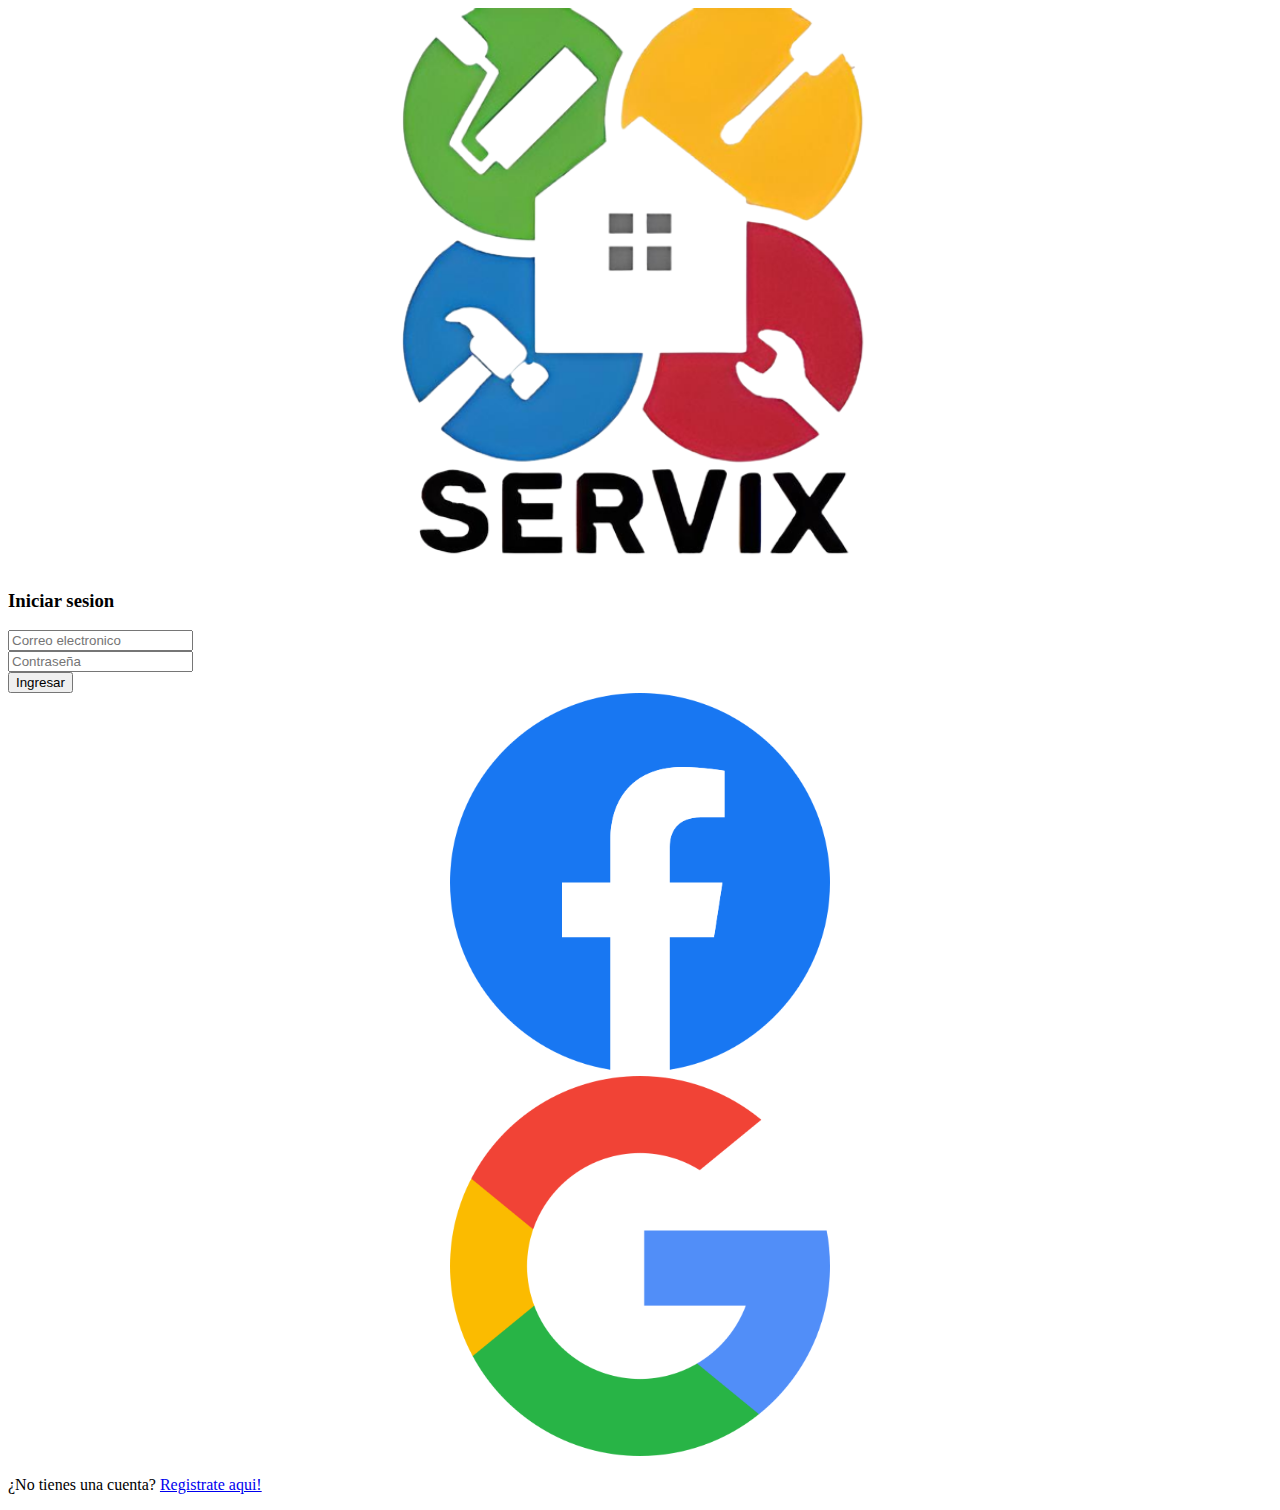
<file: index.html>
<!DOCTYPE html>
<html lang="en">
<head>
    <meta charset="UTF-8">
    <meta http-equiv="X-UA-Compatible" content="IE=edge">
    <meta name="viewport" content="width=device-width, initial-scale=1.0">
    <title>Iniciar sesion</title>
    <link href="https://cdn.jsdelivr.net/npm/bootstrap@5.2.3/dist/css/bootstrap.min.css" rel="stylesheet" integrity="sha384-rbsA2VBKQhggwzxH7pPCaAqO46MgnOM80zW1RWuH61DGLwZJEdK2Kadq2F9CUG65" crossorigin="anonymous">
    <link rel="stylesheet" href="https://cdnjs.cloudflare.com/ajax/libs/font-awesome/6.4.0/css/all.min.css">
    <link rel="stylesheet" href="./assets/css/style.css">
</head>
<body>

    <section class="vh-100">
        <div class="bg-white">
            <div class="card-body p-5 text-center">

                <div class="mb-md-5 mt-md-4 pb-5">

                    <div class="logo">
                        <img src="./assets/img/logo.png" class="rounded mx-auto d-block">
                    </div>
    
                    <h3 class="fw-bold mb-2 text-uppercase">Iniciar sesion</h3>
    
                    <div class="form-outline form-white mb-4 mt-5">
                        <input type="email" placeholder="Correo electronico" id="correo" class="form-control form-control-lg" />
                    </div>
    
                    <div class="form-outline form-white mb-4">
                        <input type="password" placeholder="Contraseña" id="contrasena" class="form-control form-control-lg" />
                    </div>
    
                    <button class="btn btn-outline-primary btn-lg px-5 mt-3" onclick="login()" type="submit">Ingresar</button>
    
                    <div class="d-flex justify-content-center text-center mt-5 pt-1">
                        <a href="https://www.facebook.com/" target="_blank" class="text-dark">
                            <div class="icon">
                                <img src="./assets/img/facebook.png" alt="">
                            </div>
                        </a>
                        <a href="https://www.google.com/intl/es-419/gmail/about/" target="_blank" class="text-dark">
                            <div class="icon">
                                <img src="./assets/img/google.png" alt="">
                            </div>
                        </a>
                    </div>
    
                </div>
    
                <div>
                    <p class="mb-0">¿No tienes una cuenta? <a href="/register.html" class="text-info-50 fw-bold">Registrate aqui!</a></p>
                </div>

            </div>
        </div>
    </section>
    
    <script src="https://cdn.jsdelivr.net/npm/bootstrap@5.2.3/dist/js/bootstrap.bundle.min.js" integrity="sha384-kenU1KFdBIe4zVF0s0G1M5b4hcpxyD9F7jL+jjXkk+Q2h455rYXK/7HAuoJl+0I4" crossorigin="anonymous"></script>
    <script src="https://cdn.jsdelivr.net/npm/@popperjs/core@2.11.6/dist/umd/popper.min.js" integrity="sha384-oBqDVmMz9ATKxIep9tiCxS/Z9fNfEXiDAYTujMAeBAsjFuCZSmKbSSUnQlmh/jp3" crossorigin="anonymous"></script>
    <script src="https://cdn.jsdelivr.net/npm/bootstrap@5.2.3/dist/js/bootstrap.min.js" integrity="sha384-cuYeSxntonz0PPNlHhBs68uyIAVpIIOZZ5JqeqvYYIcEL727kskC66kF92t6Xl2V" crossorigin="anonymous"></script>
    <script src="./assets/js/login.js"></script>
</body>
</html>
</file>
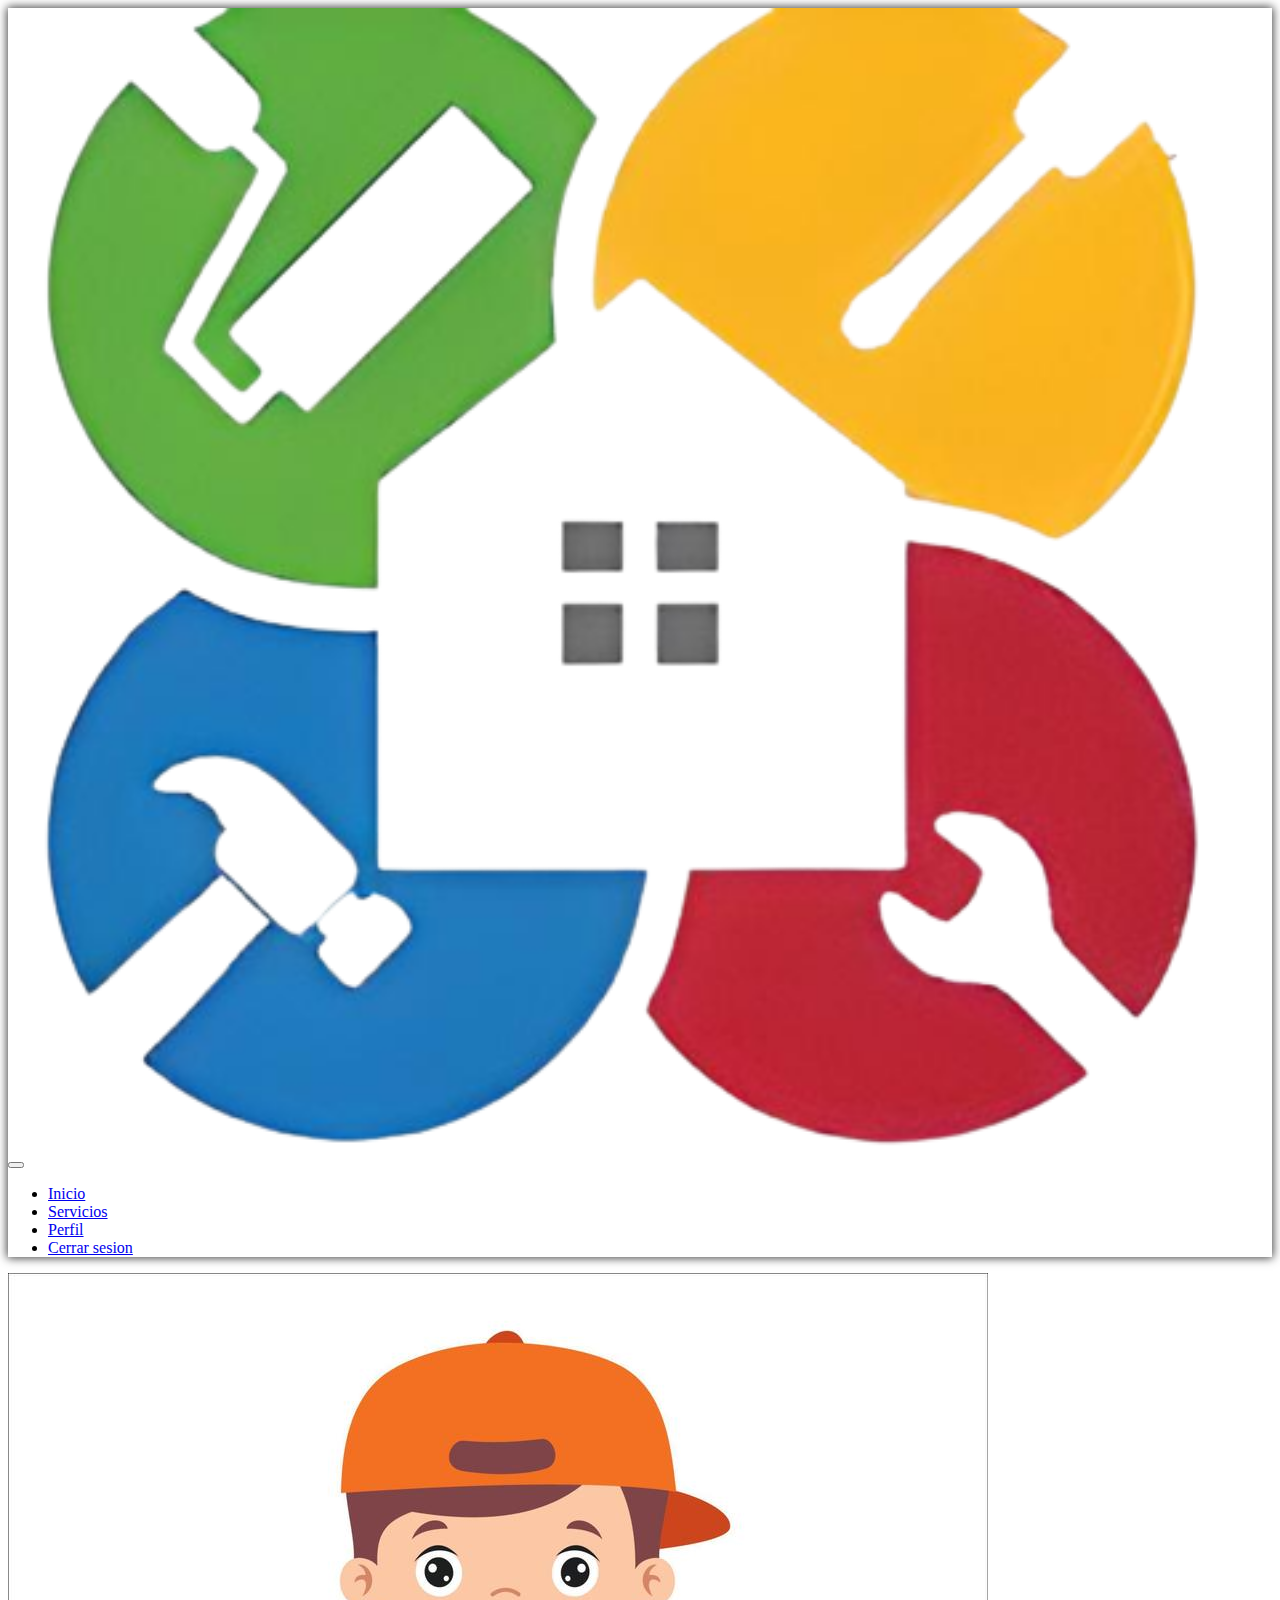
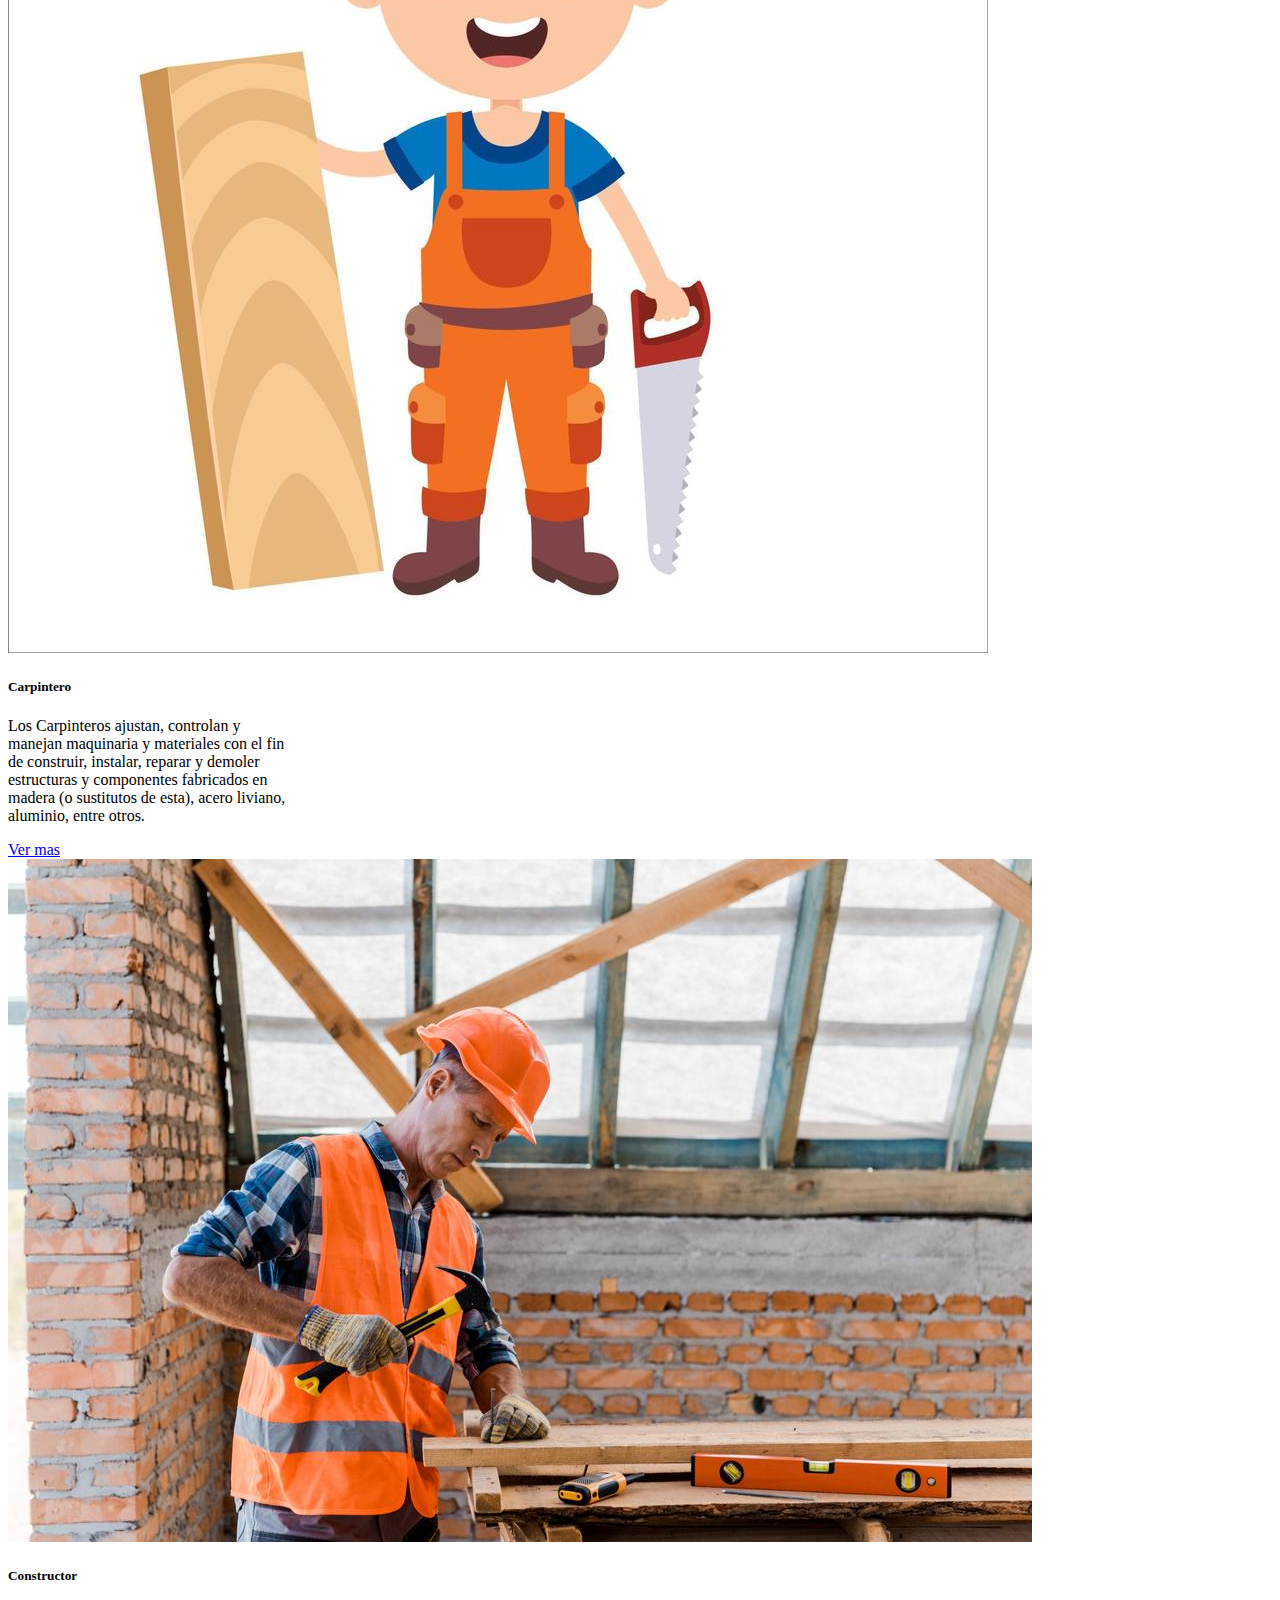
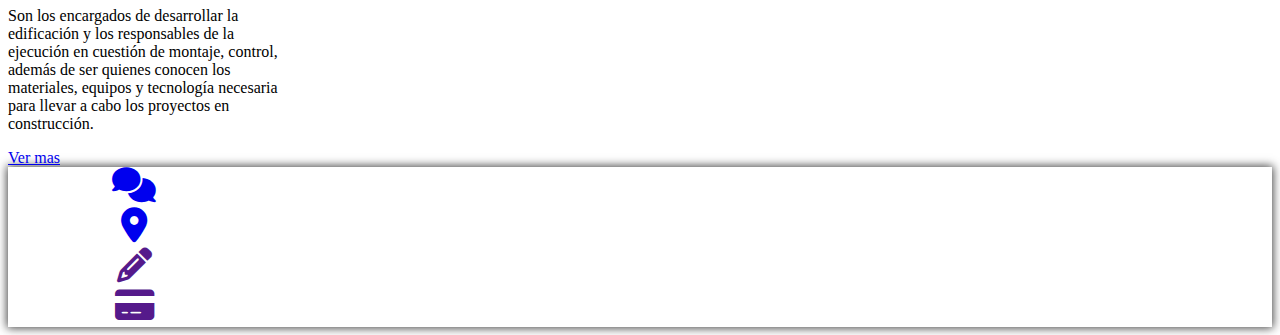
<file: home.html>
<!DOCTYPE html>
<html lang="en">
<head>
    <meta charset="UTF-8">
    <meta http-equiv="X-UA-Compatible" content="IE=edge">
    <meta name="viewport" content="width=device-width, initial-scale=1.0">
    <title>Registro</title>
    <link href="https://cdn.jsdelivr.net/npm/bootstrap@5.2.3/dist/css/bootstrap.min.css" rel="stylesheet" integrity="sha384-rbsA2VBKQhggwzxH7pPCaAqO46MgnOM80zW1RWuH61DGLwZJEdK2Kadq2F9CUG65" crossorigin="anonymous">
    <link rel="stylesheet" href="https://cdnjs.cloudflare.com/ajax/libs/font-awesome/6.4.0/css/all.min.css">
    <link rel="stylesheet" href="/assets/css/navbar.css">
</head>
<body>

    <nav class="navbar navbar-expand-lg navbar-light bg-light sticky-top">
        <div class="container-fluid">
            <a class="navbar-brand" href="/home.html">
                <img src="/assets/img/logo-text.png" alt="">
            </a>
          
            <button class="navbar-toggler" type="button" onclick="openNavBar()">
                <span class="navbar-toggler-icon"></span>
            </button>

            <div class="collapse navbar-collapse" id="navbarSupportedContent">
                <ul class="navbar-nav me-auto mb-2 mb-lg-0">
                    <li class="nav-item">
                        <a class="nav-link active" aria-current="page" href="/home.html">Inicio</a>
                    </li>

                    <li class="nav-item">
                        <a class="nav-link" href="/servicios.html">Servicios</a>
                    </li>

                    <li class="nav-item">
                        <a class="nav-link" href="/perfil.html">Perfil</a>
                    </li>

                    <li class="nav-item">
                        <a class="nav-link" href="/perfil.html">Cerrar sesion</a>
                    </li>
                </ul>
            </div>
        </div>
    </nav>

    <div class="container mb-3">
        <div class="row d-flex flex-row justify-content-center align-items-center">
            <div class="col d-flex flex-column justify-content-center align-items-center">
                <div class="card mt-3" style="width: 18rem;">
                    <img src="./assets/img/carpintero.jpg" class="card-img-top" alt="...">
                    <div class="card-body">
                        <h5 class="card-title">Carpintero</h5>
                        <p class="card-text">Los Carpinteros ajustan, controlan y manejan maquinaria y materiales con el fin de construir, instalar, reparar y demoler estructuras y componentes fabricados en madera (o sustitutos de esta), acero liviano, aluminio, entre otros.</p>
                        <a href="#" class="btn btn-primary">Ver mas</a>
                    </div>
                </div>

                <div class="card mt-3" style="width: 18rem;">
                    <img src="./assets/img/constructor.jpeg" class="card-img-top" alt="...">
                    <div class="card-body">
                        <h5 class="card-title">Constructor</h5>
                        <p class="card-text">Son los encargados de desarrollar la edificación y los responsables de la ejecución en cuestión de montaje, control, además de ser quienes conocen los materiales, equipos y tecnología necesaria para llevar a cabo los proyectos en construcción.</p>
                        <a href="#" class="btn btn-primary">Ver mas</a>
                    </div>
                </div>
            </div>
        </div>
    </div>

    <nav class="navbar navbar-expand-lg navbar-light bg-light sticky-bottom fixed-bottom">
        <div class="container-fluid">
            <div class="col d-flex flex-wrap justify-content-center align-content-center align-items-center">
                <div class="items-submenu">
                    <a href="/chat.html">
                        <i class="fa-solid fa-comments"></i>
                    </a>
                </div>

                <div class="items-submenu">
                    <a href="/mapa.html">
                        <i class="fa-solid fa-location-dot"></i>
                    </a>
                </div>

                <div class="items-submenu">
                    <a href="">
                        <i class="fa-sharp fa-solid fa-pencil"></i>
                    </a>
                </div>

                <div class="items-submenu">
                    <a href="">
                        <i class="fa-solid fa-credit-card"></i>
                    </a>
                </div>

            </div>
        </div>
    </nav>
    
    <script src="https://cdn.jsdelivr.net/npm/bootstrap@5.2.3/dist/js/bootstrap.bundle.min.js" integrity="sha384-kenU1KFdBIe4zVF0s0G1M5b4hcpxyD9F7jL+jjXkk+Q2h455rYXK/7HAuoJl+0I4" crossorigin="anonymous"></script>
    <script src="https://cdn.jsdelivr.net/npm/@popperjs/core@2.11.6/dist/umd/popper.min.js" integrity="sha384-oBqDVmMz9ATKxIep9tiCxS/Z9fNfEXiDAYTujMAeBAsjFuCZSmKbSSUnQlmh/jp3" crossorigin="anonymous"></script>
    <script src="https://cdn.jsdelivr.net/npm/bootstrap@5.2.3/dist/js/bootstrap.min.js" integrity="sha384-cuYeSxntonz0PPNlHhBs68uyIAVpIIOZZ5JqeqvYYIcEL727kskC66kF92t6Xl2V" crossorigin="anonymous"></script>
    <script src="https://code.jquery.com/jquery-3.7.0.min.js" integrity="sha256-2Pmvv0kuTBOenSvLm6bvfBSSHrUJ+3A7x6P5Ebd07/g=" crossorigin="anonymous"></script>
    <script src="./assets/js/navbar.js"></script>
</body>
</html>
</file>
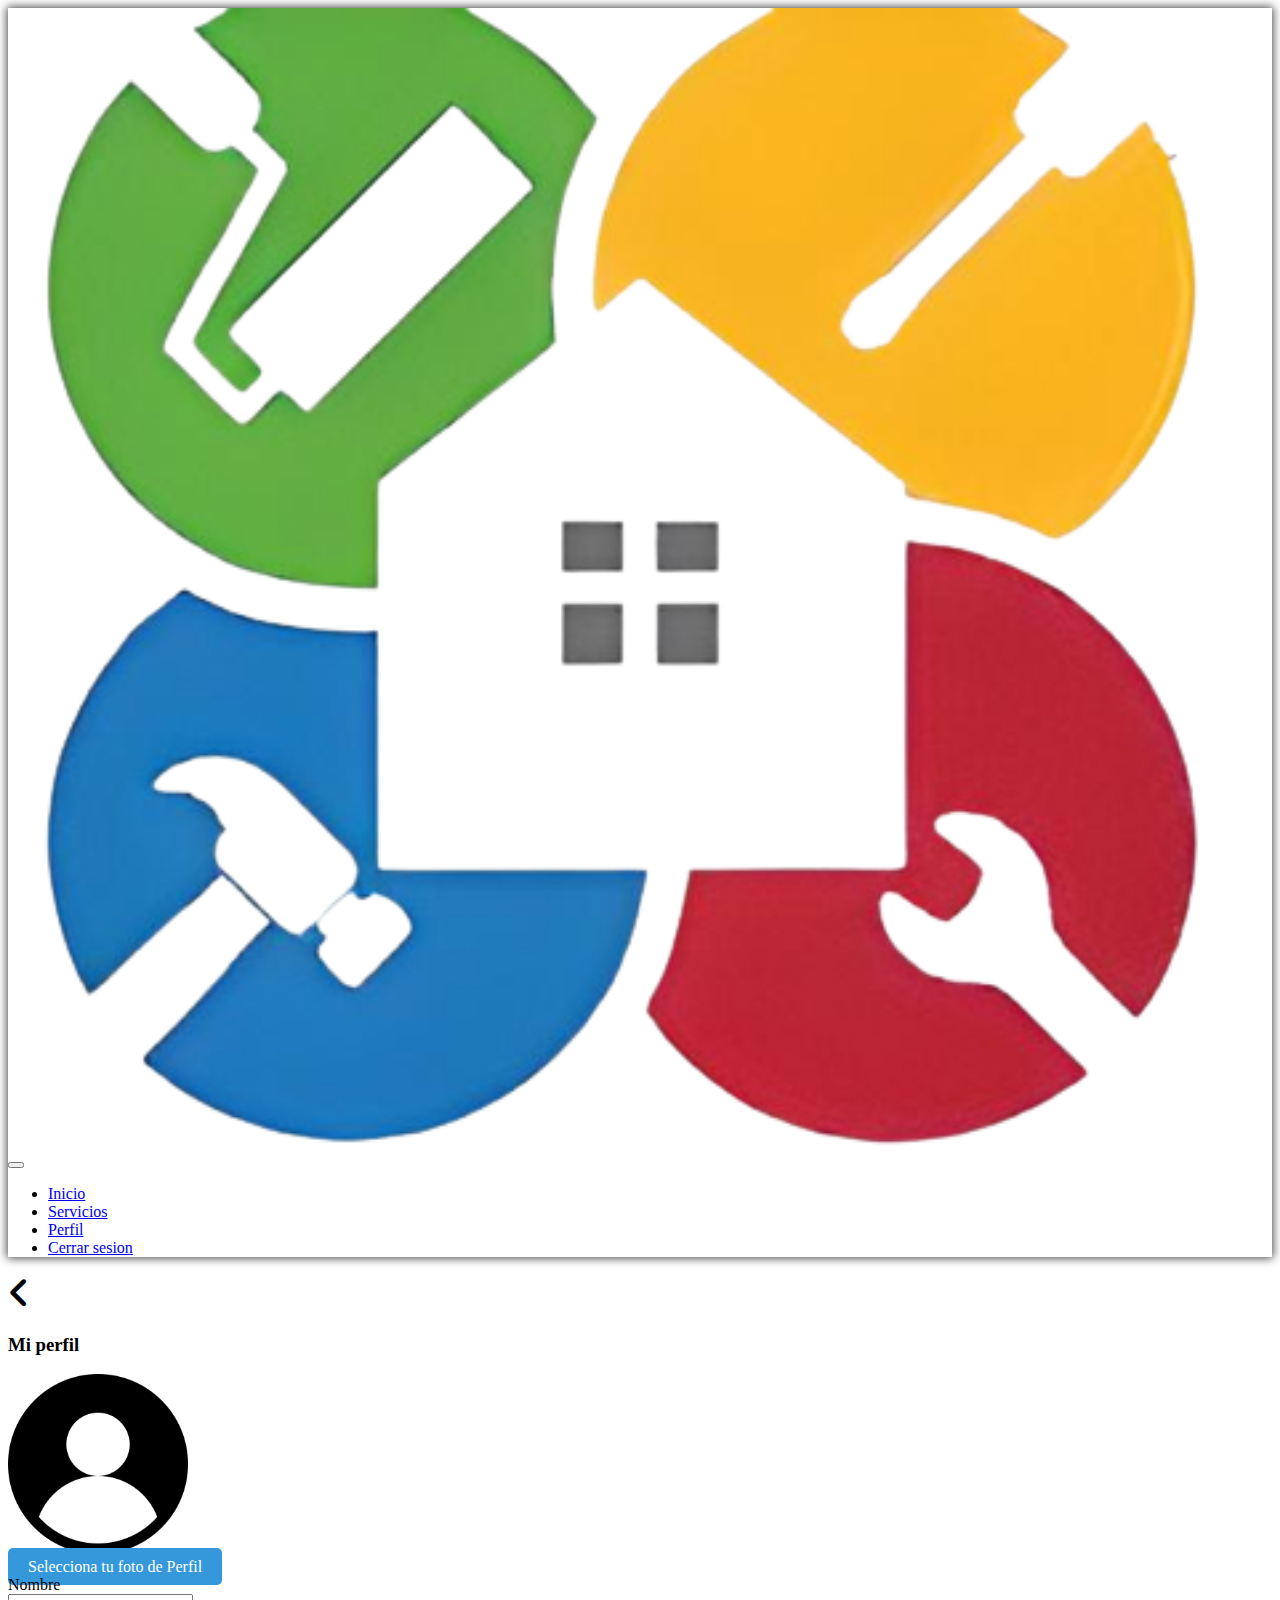
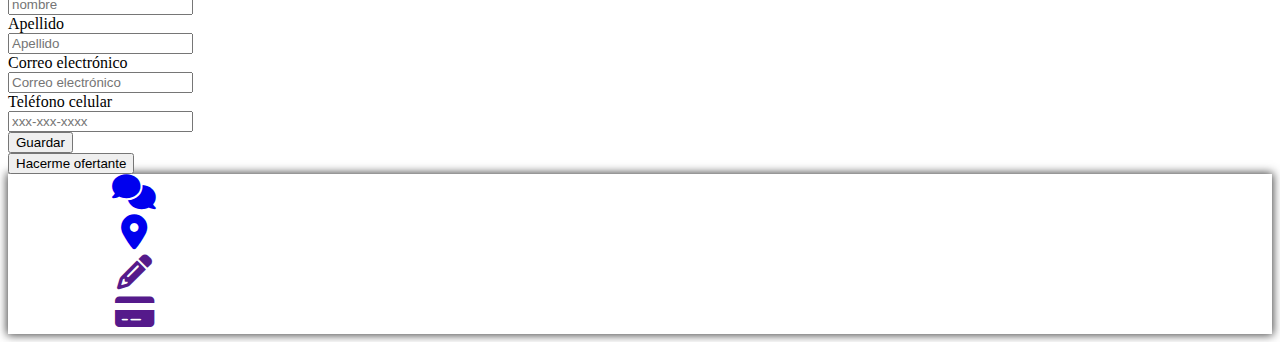
<file: perfil.html>
<!DOCTYPE html>
<html lang="en">
<head>
    <meta charset="UTF-8">
    <meta name="viewport" content="width=device-width, initial-scale=1.0">
    <title>Document</title>
    <link href="https://cdn.jsdelivr.net/npm/bootstrap@5.2.3/dist/css/bootstrap.min.css" rel="stylesheet" integrity="sha384-rbsA2VBKQhggwzxH7pPCaAqO46MgnOM80zW1RWuH61DGLwZJEdK2Kadq2F9CUG65" crossorigin="anonymous">
    <link rel="stylesheet" href="https://cdnjs.cloudflare.com/ajax/libs/font-awesome/6.4.0/css/all.min.css">
    <link rel="stylesheet" href="/assets/css/navbar.css">
    <link rel="stylesheet" href="/assets/css/profile.css">
</head>
<body>

    <nav class="navbar navbar-expand-lg navbar-light bg-light sticky-top">
        <div class="container-fluid">
            <a class="navbar-brand" href="/home.html">
                <img src="/assets/img/logo-text.png" alt="">
            </a>
          
            <button class="navbar-toggler" type="button" onclick="openNavBar()">
                <span class="navbar-toggler-icon"></span>
            </button>

            <div class="collapse navbar-collapse" id="navbarSupportedContent">
                <ul class="navbar-nav me-auto mb-2 mb-lg-0">
                    <li class="nav-item">
                        <a class="nav-link active" aria-current="page" href="/home.html">Inicio</a>
                    </li>

                    <li class="nav-item">
                        <a class="nav-link" href="/servicios.html">Servicios</a>
                    </li>

                    <li class="nav-item">
                        <a class="nav-link" href="/perfil.html">Perfil</a>
                    </li>

                    <li class="nav-item">
                        <a class="nav-link" href="/perfil.html">Cerrar sesion</a>
                    </li>
                </ul>
            </div>
        </div>
    </nav>
    
        
        
    <div class="container">
        <div class=".col-xs-4 .col-md-offset-2">
            <div class="panel panel-default panel-info Profile">
                <div class="d-flex flex-wrap justify-content-start align-items-center">
                    <div class="d-flex flex-wrap justify-content-center align-items-center" style="width: 20%; font-size: 4vh;" onclick="window.history.back()">
                        <i class="fa-solid fa-angle-left"></i>
                    </div>
                    <h3 class="ali">Mi perfil</h3>
                </div>
                
                <form>
                    <div class="col d-flex flex-column justify-content-center align-items-center">
                        <div class="panel-body d-flex flex-column justify-content-center align-items-center mt-3">
                            
                            <div class="img rounded-circle">
                                <img id="imagenPerfil" class="img themtmall" width="150" height="150" src="/assets/img/usuario.png" />
                            </div>
                            <div class="form-group mb-3">
                                <label class="col-sm-2 control-label"></label>
                                <div class="col-sm-4">
                                    <input type="file" id="imagenInput" onchange="mostrarimagen(this)" style="display: none;">
                                    <label for="imagenInput" class="custom-file-upload"> Selecciona tu foto de Perfil</label>
                                </div>
                            </div>
                        </div>
                    </div>
                </form>
                
                
                <div class="form-horizontal mt-4">
                    <form id="myForm">
                        <div class="form-group mb-3">
                            <label class="col-sm-2 control-label">Nombre</label>
                            <div class="col-sm-4">
                                <input class="form-control" type="text" name="name" placeholder="nombre">
                                <span class="error-message" id="name-error"></span>
                            </div>
                        </div>
                        <div class="form-group mb-3">
                            <label class="col-sm-2 control-label">Apellido</label>
                            <div class="col-sm-4">
                                <input class="form-control" type="text" name="lastName" placeholder="Apellido">
                                <span class="error-message" id="lastName-error"></span>
                            </div>
                        </div>
                        <div class="form-group mb-3">
                            <label class="col-sm-2 control-label">Correo electrónico</label>
                            <div class="col-sm-4">
                                <input class="form-control" type="text" name="email" placeholder="Correo electrónico">
                                <span class="error-message" id="email-error"></span>
                            </div>
                        </div>
                        <div class="form-group mb-3">
                            <label class="col-sm-2 control-label">Teléfono celular</label>
                            <div class="col-sm-4">
                                <input class="form-control" type="number" name="phone" placeholder="xxx-xxx-xxxx">
                                <span class="error-message" id="phone-error"></span>
                            </div>
                        </div>
                        <div class="form-group">
                            <div class="col-sm-offset-2 col-sm-10">
                                <button class="btn btn-primary" type="submit">Guardar</button>
                            </div>
                        </div>
                    </form>
                </div>
                
                
                <div class="mt-5" id="makeMeOffer">
                    <button class="btn btn-secondary" onclick="changeRol()">Hacerme ofertante</button>
                </div>
                
                <div class="card mt-3" style="display: none;" id="informationOffer">
                    <div class="card-body col">
                        <h3 class="ali">Hacerme ofertante</h3>
                        <form id="ofertanteForm" class="row g-3" onsubmit="return validarFormulario();">


                            <div class="col-md-6">
                                <label for="documentType" class="form-label">Tipo de documento</label>
                                <select class="form-select" name="documentType" id="documentType">
                                    <span id="documentType-error" class="error-message"></span>
                                    <option value="0">Selecciona un tipo de documento</option>
                                    <option value="1">CC</option>
                                    <option value="2">CE</option>
                                </select>
                            </div>
                            
                            <div class="col-md-6">
                                <label for="documentNumber" class="form-label">Número de documento</label>
                                <input class="form-control" type="number" name="documentNumber" id="documentNumber" placeholder="Número de documento">
                                <span id="documentNumber-error" class="error-message"></span>
                            </div>
                            <div class="col-md-6">
                                <label for="dateBorn" class="form-label">Fecha de nacimiento</label>
                                <input class="form-control" type="date" name="dateBorn" id="dateBorn" placeholder="Fecha de nacimiento">
                                <span id="dateBorn-error" class="error-message"></span>
                            </div>
                            <div class="col-md-6">
                                <label for="country" class="form-label">País</label>
                                <select class="form-select" name="country" id="country">
                                    <option value="1">Colombia</option>
                                    <span id="country-error" class="error-message"></span>
                                </select>
                            </div>
                            <div class="col-md-6">
                                <label for="state" class="form-label">Estado</label>
                                <select class="form-select" name="state" id="state">
                                    <option value="1">Antioquia</option>
                                    <span id="state-error" class="error-message"></span>
                                </select>
                            </div>
                            <div class="col-md-6">
                                <label for="city" class="form-label">Ciudad</label>
                                <select class="form-select" name="city" id="city">
                                    <option value="1">Bello</option>
                                    <span id="city-error" class="error-message"></span>
                                </select>
                            </div>
                            <div class="col-12">
                                <label for="address" class="form-label">Dirección</label>
                                <input class="form-control" type="text" name="address" id="address" placeholder="Dirección">
                                <span id="address-error" class="error-message"></span>
                            </div>
                            <div class="col-12">
                                <label for="documentA" class="form-label">Foto del documento lado A</label>
                                <input type="file" class="form-control" name="documentA" id="documentA">
                                <span id="documentA-error" class="error-message"></span>
                            </div>
                            <div class="col-12">
                                <label for ="documentB" class="form-label">Foto del documento lado B</label>
                                <input type="file" class="form-control" name="documentB" id="documentB">
                                <span id="documentB-error" class="error-message"></span>
                            </div>
                            <div class="col-12">
                                <label for="photoUser" class="form-label">Selfie</label>
                                <input type="file" class="form-control" name="photoUser" id="photoUser">
                                <span id="photoUser-error" class="error-message"></span>
                            </div>
                            <div class="col-12">
                                <button class="btn btn-primary" type="button" onclick="validarFormulario()">Guardar</button>

                            </div>
                        </form>
                    </div>
                </div>
                

                    </div>
                </div>
            </div>
      
          </div>
        </div>
    </div>

    <nav class="navbar navbar-expand-lg navbar-light bg-light sticky-bottom fixed-bottom">
        <div class="container-fluid">
            <div class="col d-flex flex-wrap justify-content-center align-content-center align-items-center">
                <div class="items-submenu">
                    <a href="/chat.html">
                        <i class="fa-solid fa-comments"></i>
                    </a>
                </div>

                <div class="items-submenu">
                    <a href="/mapa.html">
                        <i class="fa-solid fa-location-dot"></i>
                    </a>
                </div>

                <div class="items-submenu">
                    <a href="">
                        <i class="fa-sharp fa-solid fa-pencil"></i>
                    </a>
                </div>

                <div class="items-submenu">
                    <a href="">
                        <i class="fa-solid fa-credit-card"></i>
                    </a>
                </div>

            </div>
        </div>
    </nav>
      
    <script src="https://cdn.jsdelivr.net/npm/bootstrap@5.2.3/dist/js/bootstrap.bundle.min.js" integrity="sha384-kenU1KFdBIe4zVF0s0G1M5b4hcpxyD9F7jL+jjXkk+Q2h455rYXK/7HAuoJl+0I4" crossorigin="anonymous"></script>
    <script src="https://cdn.jsdelivr.net/npm/@popperjs/core@2.11.6/dist/umd/popper.min.js" integrity="sha384-oBqDVmMz9ATKxIep9tiCxS/Z9fNfEXiDAYTujMAeBAsjFuCZSmKbSSUnQlmh/jp3" crossorigin="anonymous"></script>
    <script src="https://cdn.jsdelivr.net/npm/bootstrap@5.2.3/dist/js/bootstrap.min.js" integrity="sha384-cuYeSxntonz0PPNlHhBs68uyIAVpIIOZZ5JqeqvYYIcEL727kskC66kF92t6Xl2V" crossorigin="anonymous"></script>
    <script src="https://code.jquery.com/jquery-3.7.0.min.js" integrity="sha256-2Pmvv0kuTBOenSvLm6bvfBSSHrUJ+3A7x6P5Ebd07/g=" crossorigin="anonymous"></script>
    <script src="./assets/js/navbar.js"></script>
    <script src="./assets/js/profile.js"></script>
</body>
</html>
</file>
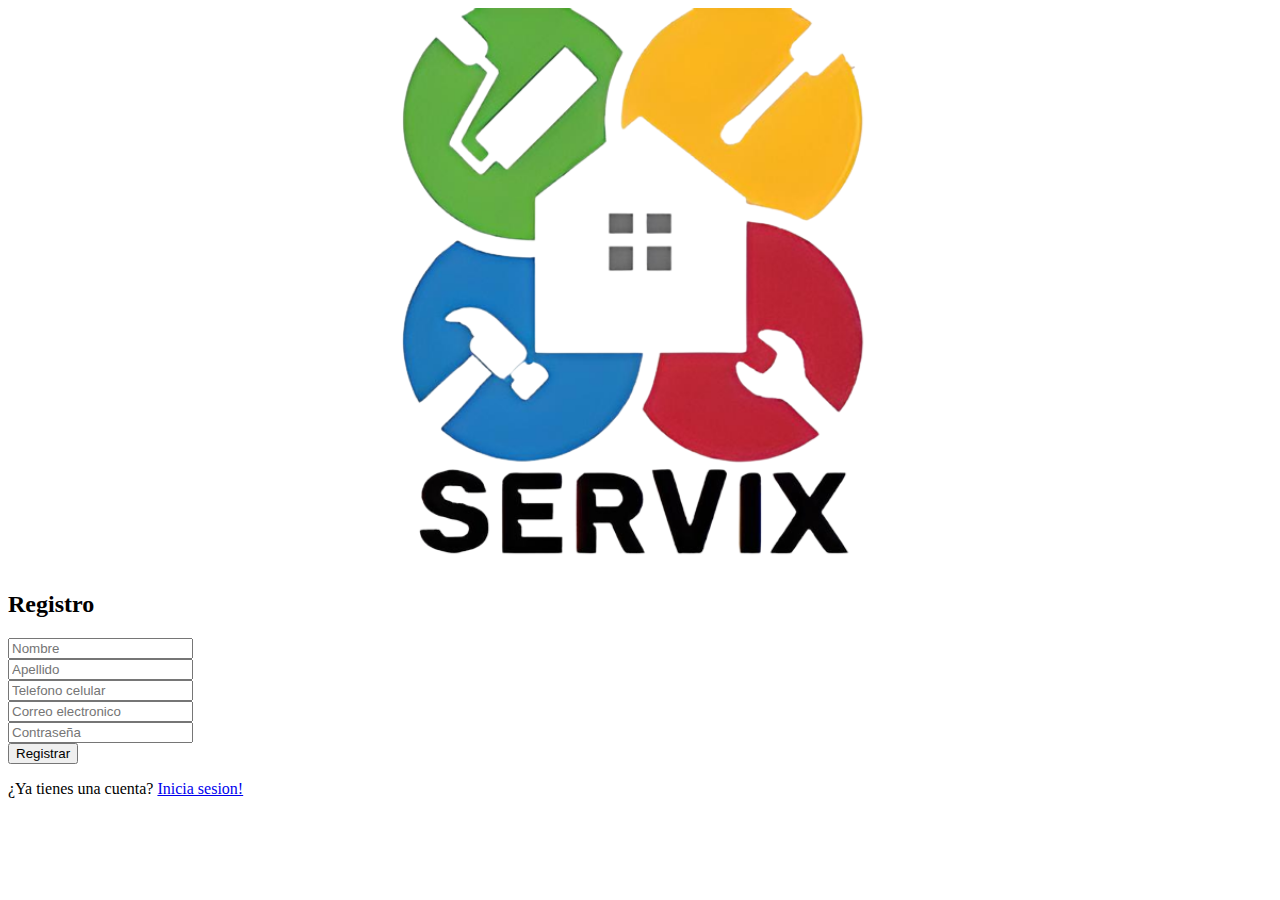
<file: register.html>
<!DOCTYPE html>
<html lang="en">
<head>
    <meta charset="UTF-8">
    <meta http-equiv="X-UA-Compatible" content="IE=edge">
    <meta name="viewport" content="width=device-width, initial-scale=1.0">
    <title>Registro</title>
    <link href="https://cdn.jsdelivr.net/npm/bootstrap@5.2.3/dist/css/bootstrap.min.css" rel="stylesheet" integrity="sha384-rbsA2VBKQhggwzxH7pPCaAqO46MgnOM80zW1RWuH61DGLwZJEdK2Kadq2F9CUG65" crossorigin="anonymous">
    <link rel="stylesheet" href="https://cdnjs.cloudflare.com/ajax/libs/font-awesome/6.4.0/css/all.min.css">
    <link rel="stylesheet" href="./assets/css/style.css">
</head>
<body>

    <section class="min-vh-100">
        <div class="bg-white">
            <div class="card-body p-5 text-center">

                <div class="mb-md-5 mt-md-4 pb-5">

                    <div class="logo">
                        <img src="./assets/img/logo.png" class="rounded mx-auto d-block">
                    </div>
    
                    <h2 class="fw-bold mb-2 text-uppercase mt-3">Registro</h2>

                    <form>
                        <div class="form-outline form-white mt-3">
                            <input type="text" placeholder="Nombre" id="nombre" class="form-control form-control-lg" />
                        </div>

                        <div class="form-outline form-white mt-2">
                            <input type="text" placeholder="Apellido" id="apellido" class="form-control form-control-lg" />
                        </div>

                        <div class="form-outline form-white mt-2">
                            <input type="number" placeholder="Telefono celular" max="10" id="cel" class="form-control form-control-lg" />
                        </div>

                        <div class="form-outline form-white mt-2">
                            <input type="email" placeholder="Correo electronico" id="correo" class="form-control form-control-lg" />
                        </div>

                        <div class="form-outline form-white mt-2">
                            <input type="password" placeholder="Contraseña" id="contrasena" class="form-control form-control-lg" />
                        </div>
                    </form>
    
                    <button class="btn btn-outline-primary btn-lg px-5 mt-2" onclick="registro()" type="submit">Registrar</button>
    
                </div>

                <div>
                    <p class="mb-0">¿Ya tienes una cuenta? <a href="/" class="text-info-50 fw-bold">Inicia sesion!</a></p>
                </div>
            </div>
        </div>
    </section>
    
    <script src="https://cdn.jsdelivr.net/npm/bootstrap@5.2.3/dist/js/bootstrap.bundle.min.js" integrity="sha384-kenU1KFdBIe4zVF0s0G1M5b4hcpxyD9F7jL+jjXkk+Q2h455rYXK/7HAuoJl+0I4" crossorigin="anonymous"></script>
    <script src="https://cdn.jsdelivr.net/npm/@popperjs/core@2.11.6/dist/umd/popper.min.js" integrity="sha384-oBqDVmMz9ATKxIep9tiCxS/Z9fNfEXiDAYTujMAeBAsjFuCZSmKbSSUnQlmh/jp3" crossorigin="anonymous"></script>
    <script src="https://cdn.jsdelivr.net/npm/bootstrap@5.2.3/dist/js/bootstrap.min.js" integrity="sha384-cuYeSxntonz0PPNlHhBs68uyIAVpIIOZZ5JqeqvYYIcEL727kskC66kF92t6Xl2V" crossorigin="anonymous"></script>
    <script src="./assets/js/registro.js"></script>
</body>
</html>
</file>
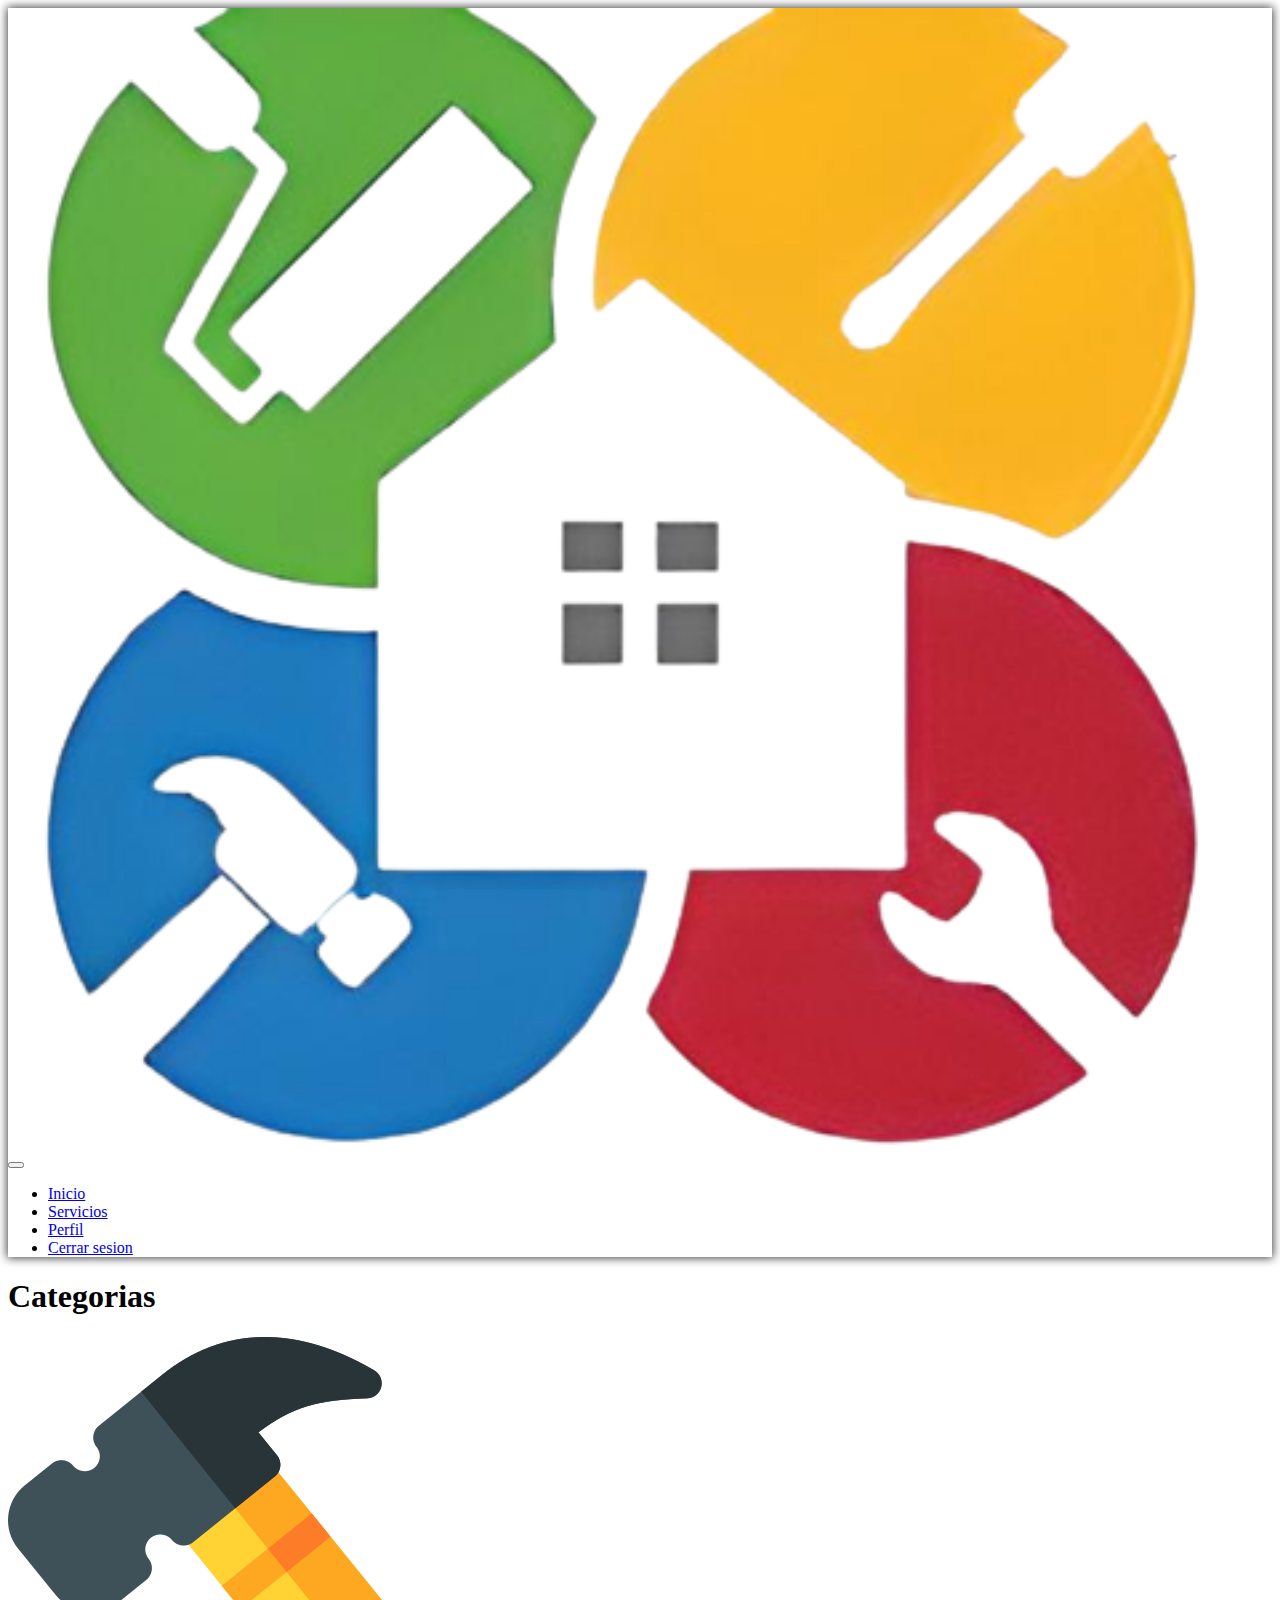
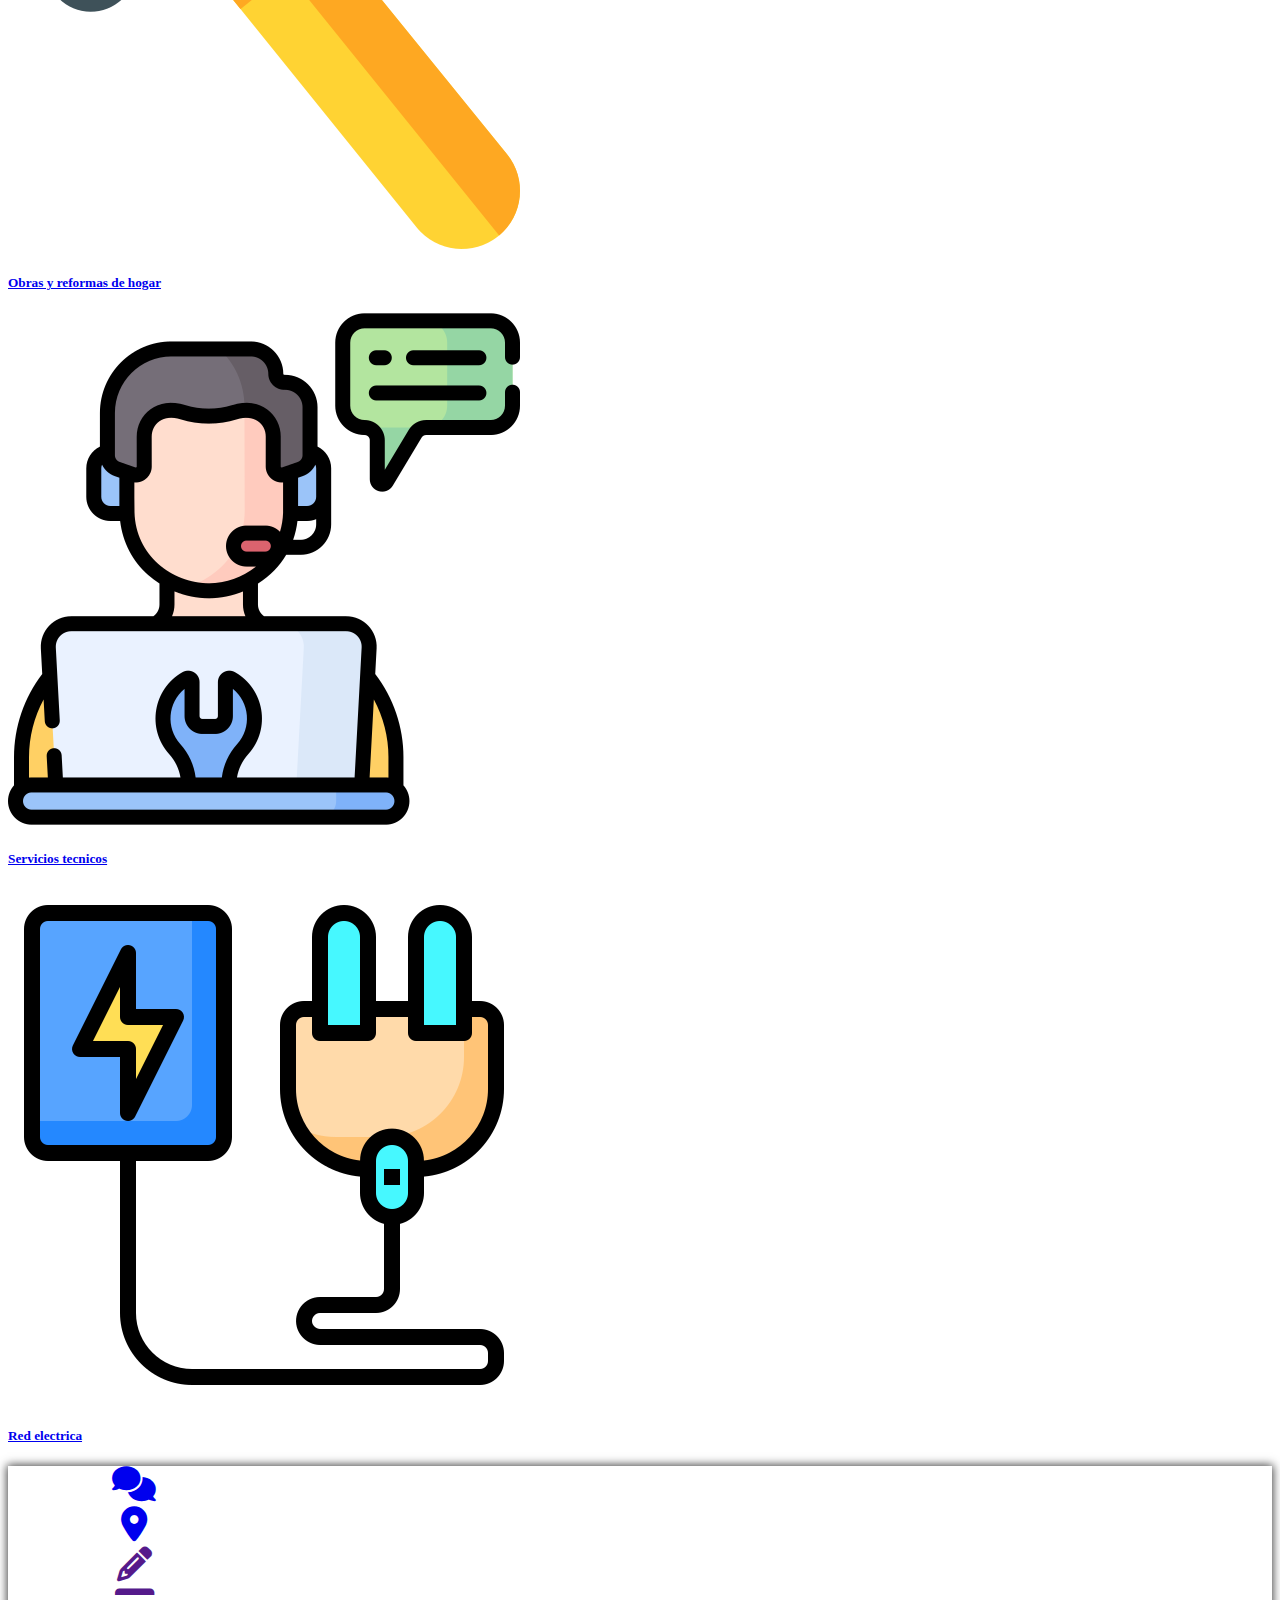
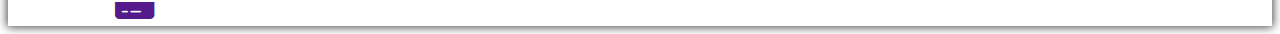
<file: servicios.html>
<!DOCTYPE html>
<html lang="en">
<head>
    <meta charset="UTF-8">
    <meta http-equiv="X-UA-Compatible" content="IE=edge">
    <meta name="viewport" content="width=device-width, initial-scale=1.0">
    <title>Registro</title>
    <link href="https://cdn.jsdelivr.net/npm/bootstrap@5.2.3/dist/css/bootstrap.min.css" rel="stylesheet" integrity="sha384-rbsA2VBKQhggwzxH7pPCaAqO46MgnOM80zW1RWuH61DGLwZJEdK2Kadq2F9CUG65" crossorigin="anonymous">
    <link rel="stylesheet" href="https://cdnjs.cloudflare.com/ajax/libs/font-awesome/6.4.0/css/all.min.css">
    <link rel="stylesheet" href="/assets/css/navbar.css">
</head>
<body>

    <nav class="navbar navbar-expand-lg navbar-light bg-light sticky-top">
        <div class="container-fluid">
            <a class="navbar-brand" href="/home.html">
                <img src="/assets/img/logo-text.png" alt="">
            </a>
          
            <button class="navbar-toggler" type="button" onclick="openNavBar()">
                <span class="navbar-toggler-icon"></span>
            </button>

            <div class="collapse navbar-collapse" id="navbarSupportedContent">
                <ul class="navbar-nav me-auto mb-2 mb-lg-0">
                    <li class="nav-item">
                        <a class="nav-link active" aria-current="page" href="/home.html">Inicio</a>
                    </li>

                    <li class="nav-item">
                        <a class="nav-link" href="/servicios.html">Servicios</a>
                    </li>

                    <li class="nav-item">
                        <a class="nav-link" href="/perfil.html">Perfil</a>
                    </li>

                    <li class="nav-item">
                        <a class="nav-link" href="/perfil.html">Cerrar sesion</a>
                    </li>
                </ul>
            </div>
        </div>
    </nav>

    <div class="container mb-3">
        <div class="row d-flex flex-row justify-content-center align-items-center">

            <div class="d-flex flex-wrap justify-content-center align-items-center">
                <h1 class="ali">Categorias</h1>
            </div>

            <div class="col d-flex flex-column justify-content-center align-items-center">
                <a href="/subcategorias.html?categoria=obrasyreformasdehogar">
                    <div class="card mt-3" style="width: 12rem;">
                        <img src="./assets/img/martillo.png" class="card-img-top" alt="...">
                        <div class="card-img-overlay">
                            <div class="d-flex align-content-center align-items-center justify-content-center">
                                <h5 class="card-title mt-5 btn btn-info text-light">Obras y reformas de hogar</h5>
                            </div>
                        </div>
                    </div>
                </a>

                <a href="/subcategorias.html?categoria=serviciostecnicos">
                    <div class="card mt-3" style="width: 12rem;">
                        <img src="./assets/img/apoyo-tecnico.png" class="card-img-top" alt="...">
                        <div class="card-img-overlay">
                            <div class="d-flex align-content-center align-items-center justify-content-center">
                                <h5 class="card-title mt-5 btn btn-info text-light">Servicios tecnicos</h5>
                            </div>
                        </div>
                    </div>
                </a>

                <a href="/subcategorias.html?categoria=redelectrica">
                    <div class="card mt-3" style="width: 12rem;">
                        <img src="./assets/img/electricidad.png" class="card-img-top" alt="...">
                        <div class="card-img-overlay">
                            <div class="d-flex align-content-center align-items-center justify-content-center">
                                <h5 class="card-title mt-5 btn btn-info text-light">Red electrica</h5>
                            </div>
                        </div>
                    </div>
                </a>
            </div>
        </div>
    </div>

    <nav class="navbar navbar-expand-lg navbar-light bg-light sticky-bottom fixed-bottom">
        <div class="container-fluid">
            <div class="col d-flex flex-wrap justify-content-center align-content-center align-items-center">
                <div class="items-submenu">
                    <a href="/chat.html">
                        <i class="fa-solid fa-comments"></i>
                    </a>
                </div>

                <div class="items-submenu">
                    <a href="/mapa.html">
                        <i class="fa-solid fa-location-dot"></i>
                    </a>
                </div>

                <div class="items-submenu">
                    <a href="">
                        <i class="fa-sharp fa-solid fa-pencil"></i>
                    </a>
                </div>

                <div class="items-submenu">
                    <a href="">
                        <i class="fa-solid fa-credit-card"></i>
                    </a>
                </div>

            </div>
        </div>
    </nav>
    
    <script src="https://cdn.jsdelivr.net/npm/bootstrap@5.2.3/dist/js/bootstrap.bundle.min.js" integrity="sha384-kenU1KFdBIe4zVF0s0G1M5b4hcpxyD9F7jL+jjXkk+Q2h455rYXK/7HAuoJl+0I4" crossorigin="anonymous"></script>
    <script src="https://cdn.jsdelivr.net/npm/@popperjs/core@2.11.6/dist/umd/popper.min.js" integrity="sha384-oBqDVmMz9ATKxIep9tiCxS/Z9fNfEXiDAYTujMAeBAsjFuCZSmKbSSUnQlmh/jp3" crossorigin="anonymous"></script>
    <script src="https://cdn.jsdelivr.net/npm/bootstrap@5.2.3/dist/js/bootstrap.min.js" integrity="sha384-cuYeSxntonz0PPNlHhBs68uyIAVpIIOZZ5JqeqvYYIcEL727kskC66kF92t6Xl2V" crossorigin="anonymous"></script>
    <script src="https://code.jquery.com/jquery-3.7.0.min.js" integrity="sha256-2Pmvv0kuTBOenSvLm6bvfBSSHrUJ+3A7x6P5Ebd07/g=" crossorigin="anonymous"></script>
    <script src="./assets/js/navbar.js"></script>
</body>
</html>
</file>
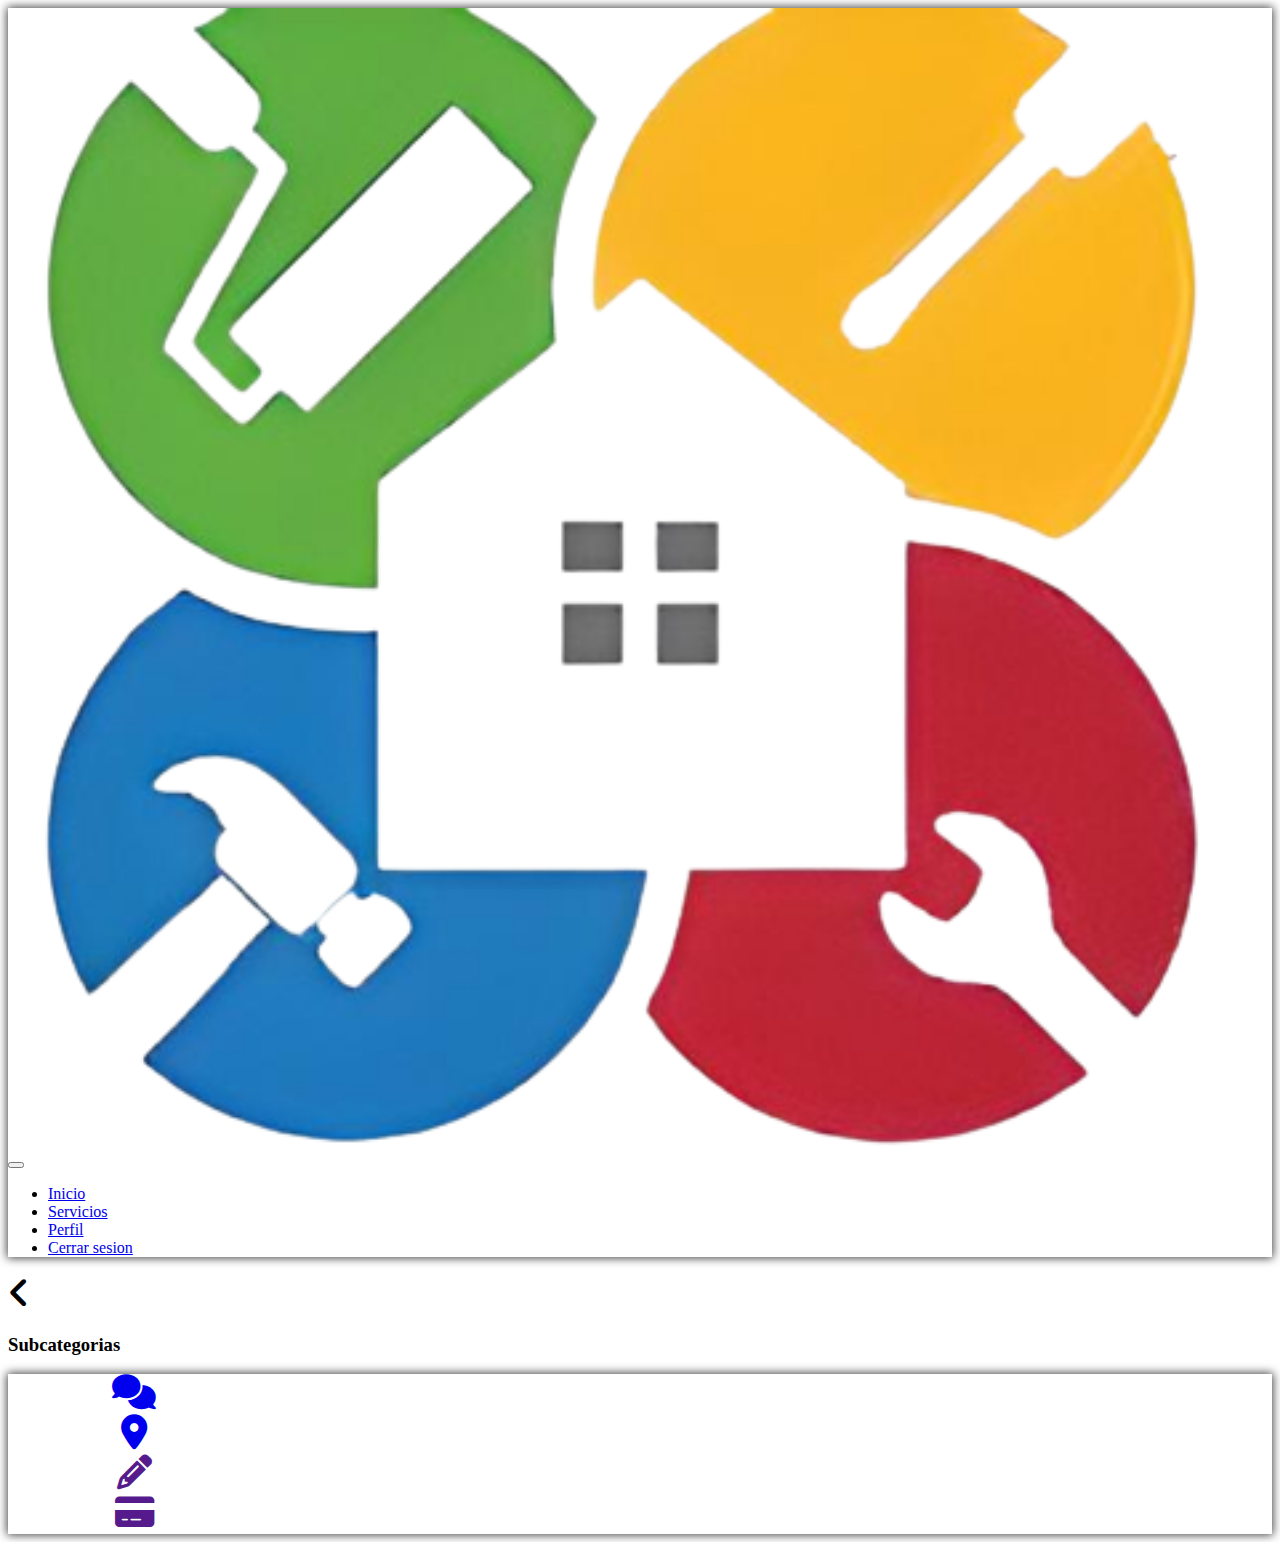
<file: subcategorias.html>
<!DOCTYPE html>
<html lang="en">
<head>
    <meta charset="UTF-8">
    <meta http-equiv="X-UA-Compatible" content="IE=edge">
    <meta name="viewport" content="width=device-width, initial-scale=1.0">
    <title>Registro</title>
    <link href="https://cdn.jsdelivr.net/npm/bootstrap@5.2.3/dist/css/bootstrap.min.css" rel="stylesheet" integrity="sha384-rbsA2VBKQhggwzxH7pPCaAqO46MgnOM80zW1RWuH61DGLwZJEdK2Kadq2F9CUG65" crossorigin="anonymous">
    <link rel="stylesheet" href="https://cdnjs.cloudflare.com/ajax/libs/font-awesome/6.4.0/css/all.min.css">
    <link rel="stylesheet" href="/assets/css/navbar.css">
</head>
<body>

    <nav class="navbar navbar-expand-lg navbar-light bg-light sticky-top">
        <div class="container-fluid">
            <a class="navbar-brand" href="/home.html">
                <img src="/assets/img/logo-text.png" alt="">
            </a>
          
            <button class="navbar-toggler" type="button" onclick="openNavBar()">
                <span class="navbar-toggler-icon"></span>
            </button>

            <div class="collapse navbar-collapse" id="navbarSupportedContent">
                <ul class="navbar-nav me-auto mb-2 mb-lg-0">
                    <li class="nav-item">
                        <a class="nav-link active" aria-current="page" href="/home.html">Inicio</a>
                    </li>

                    <li class="nav-item">
                        <a class="nav-link" href="/servicios.html">Servicios</a>
                    </li>

                    <li class="nav-item">
                        <a class="nav-link" href="/perfil.html">Perfil</a>
                    </li>

                    <li class="nav-item">
                        <a class="nav-link" href="/perfil.html">Cerrar sesion</a>
                    </li>
                </ul>
            </div>
        </div>
    </nav>

    <div class="container mb-3">
        <div class="row d-flex flex-row justify-content-center align-items-center">

            <div class="d-flex flex-wrap justify-content-start align-items-center">
                <div class="d-flex flex-wrap justify-content-center align-items-center" style="width: 20%; font-size: 4vh;" onclick=" window.history.back()">
                    <i class="fa-solid fa-angle-left"></i>
                </div>
                <h3 class="ali">Subcategorias</h3>
            </div>

            <div class="col d-flex flex-column justify-content-center align-items-center">

                <div id="obrasyreformasdehogar" style="display: none;">
                    <div class="card mt-3" style="width: 12rem;" onclick="mostrarVendedores()">
                        <img src="./assets/img/constructor.png" class="card-img-top" alt="...">
                        <div class="card-img-overlay">
                            <div class="d-flex align-content-center align-items-center justify-content-center">
                                <h5 class="card-title mt-5 btn btn-info text-light">Albañil</h5>
                            </div>
                        </div>
                    </div>
    
                    <div class="card mt-3" style="width: 12rem;" onclick="mostrarVendedores()">
                        <img src="./assets/img/cerrajero.png" class="card-img-top" alt="...">
                        <div class="card-img-overlay">
                            <div class="d-flex align-content-center align-items-center justify-content-center">
                                <h5 class="card-title mt-5 btn btn-info text-light">Cerrajero</h5>
                            </div>
                        </div>
                    </div>
    
                    <div class="card mt-3" style="width: 12rem;" onclick="mostrarVendedores()">
                        <img src="./assets/img/pintor.png" class="card-img-top" alt="...">
                        <div class="card-img-overlay">
                            <div class="d-flex align-content-center align-items-center justify-content-center">
                                <h5 class="card-title mt-5 btn btn-info text-light">Pintor</h5>
                            </div>
                        </div>
                    </div>

                    <div class="card mt-3" style="width: 12rem;" onclick="mostrarVendedores()">
                        <img src="./assets/img/plomero.png" class="card-img-top" alt="...">
                        <div class="card-img-overlay">
                            <div class="d-flex align-content-center align-items-center justify-content-center">
                                <h5 class="card-title mt-5 btn btn-info text-light">Plomero</h5>
                            </div>
                        </div>
                    </div>
    
                    <div class="card mt-3" style="width: 12rem;" onclick="mostrarVendedores()">
                        <img src="./assets/img/martillo.png" class="card-img-top" alt="...">
                        <div class="card-img-overlay">
                            <div class="d-flex align-content-center align-items-center justify-content-center">
                                <h5 class="card-title mt-5 btn btn-info text-light">Reformas</h5>
                            </div>
                        </div>
                    </div>
                </div>

                <div id="redelectrica" style="display: none;">
                    <div class="card mt-3" style="width: 12rem;" onclick="mostrarVendedores()">
                        <img src="./assets/img/electricidad.png" class="card-img-top" alt="...">
                        <div class="card-img-overlay">
                            <div class="d-flex align-content-center align-items-center justify-content-center">
                                <h5 class="card-title mt-5 btn btn-info text-light">Instalaciones electricas</h5>
                            </div>
                        </div>
                    </div>
    
                    <div class="card mt-3" style="width: 12rem;" onclick="mostrarVendedores()">
                        <img src="./assets/img/iluminacion.png" class="card-img-top" alt="...">
                        <div class="card-img-overlay">
                            <div class="d-flex align-content-center align-items-center justify-content-center">
                                <h5 class="card-title mt-5 btn btn-info text-light">Iluminacion</h5>
                            </div>
                        </div>
                    </div>
    
                    <div class="card mt-3" style="width: 12rem;" onclick="mostrarVendedores()">
                        <img src="./assets/img/caja-de-herramientas.png" class="card-img-top" alt="...">
                        <div class="card-img-overlay">
                            <div class="d-flex align-content-center align-items-center justify-content-center">
                                <h5 class="card-title mt-5 btn btn-info text-light">Arreglos electricos</h5>
                            </div>
                        </div>
                    </div>
                </div>

                <div id="serviciostecnicos" style="display: none;">
                    <div class="card mt-3" style="width: 12rem;" onclick="mostrarVendedores()">
                        <img src="./assets/img/apoyo-tecnico.png" class="card-img-top" alt="...">
                        <div class="card-img-overlay">
                            <div class="d-flex align-content-center align-items-center justify-content-center">
                                <h5 class="card-title mt-5 btn btn-info text-light">Reparaciones tecnicas</h5>
                            </div>
                        </div>
                    </div>
    
                    <div class="card mt-3" style="width: 12rem;" onclick="mostrarVendedores()">
                        <img src="./assets/img/iluminacion.png" class="card-img-top" alt="...">
                        <div class="card-img-overlay">
                            <div class="d-flex align-content-center align-items-center justify-content-center">
                                <h5 class="card-title mt-5 btn btn-info text-light">Instalaciones tecnicas</h5>
                            </div>
                        </div>
                    </div>
    
                    <div class="card mt-3" style="width: 12rem;" onclick="mostrarVendedores()">
                        <img src="./assets/img/soporte-tecnico.png" class="card-img-top" alt="...">
                        <div class="card-img-overlay">
                            <div class="d-flex align-content-center align-items-center justify-content-center">
                                <h5 class="card-title mt-5 btn btn-info text-light">Tecnico general</h5>
                            </div>
                        </div>
                    </div>
                </div>
            </div>
        </div>
    </div>

    <nav class="navbar navbar-expand-lg navbar-light bg-light sticky-bottom fixed-bottom">
        <div class="container-fluid">
            <div class="col d-flex flex-wrap justify-content-center align-content-center align-items-center">
                <div class="items-submenu">
                    <a href="/chat.html">
                        <i class="fa-solid fa-comments"></i>
                    </a>
                </div>

                <div class="items-submenu">
                    <a href="/mapa.html">
                        <i class="fa-solid fa-location-dot"></i>
                    </a>
                </div>

                <div class="items-submenu">
                    <a href="">
                        <i class="fa-sharp fa-solid fa-pencil"></i>
                    </a>
                </div>

                <div class="items-submenu">
                    <a href="">
                        <i class="fa-solid fa-credit-card"></i>
                    </a>
                </div>

            </div>
        </div>
    </nav>
    
    <script src="https://cdn.jsdelivr.net/npm/bootstrap@5.2.3/dist/js/bootstrap.bundle.min.js" integrity="sha384-kenU1KFdBIe4zVF0s0G1M5b4hcpxyD9F7jL+jjXkk+Q2h455rYXK/7HAuoJl+0I4" crossorigin="anonymous"></script>
    <script src="https://cdn.jsdelivr.net/npm/@popperjs/core@2.11.6/dist/umd/popper.min.js" integrity="sha384-oBqDVmMz9ATKxIep9tiCxS/Z9fNfEXiDAYTujMAeBAsjFuCZSmKbSSUnQlmh/jp3" crossorigin="anonymous"></script>
    <script src="https://cdn.jsdelivr.net/npm/bootstrap@5.2.3/dist/js/bootstrap.min.js" integrity="sha384-cuYeSxntonz0PPNlHhBs68uyIAVpIIOZZ5JqeqvYYIcEL727kskC66kF92t6Xl2V" crossorigin="anonymous"></script>
    <script src="https://code.jquery.com/jquery-3.7.0.min.js" integrity="sha256-2Pmvv0kuTBOenSvLm6bvfBSSHrUJ+3A7x6P5Ebd07/g=" crossorigin="anonymous"></script>
    <script src="./assets/js/navbar.js"></script>
    <script src="./assets/js/subcategorias.js"></script>
</body>
</html>
</file>
<file: assets/css/style.css>
.gradient-custom {
    background: #6a11cb;
    background: -webkit-linear-gradient(to right, rgba(106, 17, 203, 1), rgba(37, 117, 252, 1));
    background: linear-gradient(to right, rgba(106, 17, 203, 1), rgba(37, 117, 252, 1))
}

.logo {
    width: 40%;
    margin: auto;
}

.logo img {
    width: 100%;
    height: 100%;
}

.icon img {
    width: 100%;
    height: 100%;
}

.icon {
    width: 30%;
    margin: auto;
}
</file>
<file: assets/css/navbar.css>
.navbar-brand {
    width: 15%;
}

.navbar-brand img {
    width: 100%;
}

.items-submenu {
    width: 20%;
    font-size: 35px;
    display: flex;
    flex-wrap: wrap;
    justify-content: center;
    align-items: center;
    align-content: center;
}

.navbar {
    -webkit-box-shadow: 0px 0px 9px 1px rgba(0,0,0,0.75);
    -moz-box-shadow: 0px 0px 9px 1px rgba(0,0,0,0.75);
    box-shadow: 0px 0px 9px 1px rgba(0,0,0,0.75);
}

.bottomnavbar {
    top: 90%;
    position: absolute;
    height: 10vh;
}
</file>
<file: assets/css/profile.css>
.img {
    width: 20vh;
}

.img > img {
    width: 100%;
    height: 100%;
}
#imagenMostrada {
    display: block;
    margin: 0 auto;
    max-width: 100%;
    height: auto;
}
.custom-file-upload {
    cursor: pointer;
    background-color: #3498db;
    color: #fff;
    padding: 10px 20px;
    border-radius: 5px;
    transition: background-color 0.3s;
}

.custom-file-upload:hover {
    background-color: #2c82c0;
}
/*validacio */
.error-message {
    color: red;
}
</file>
